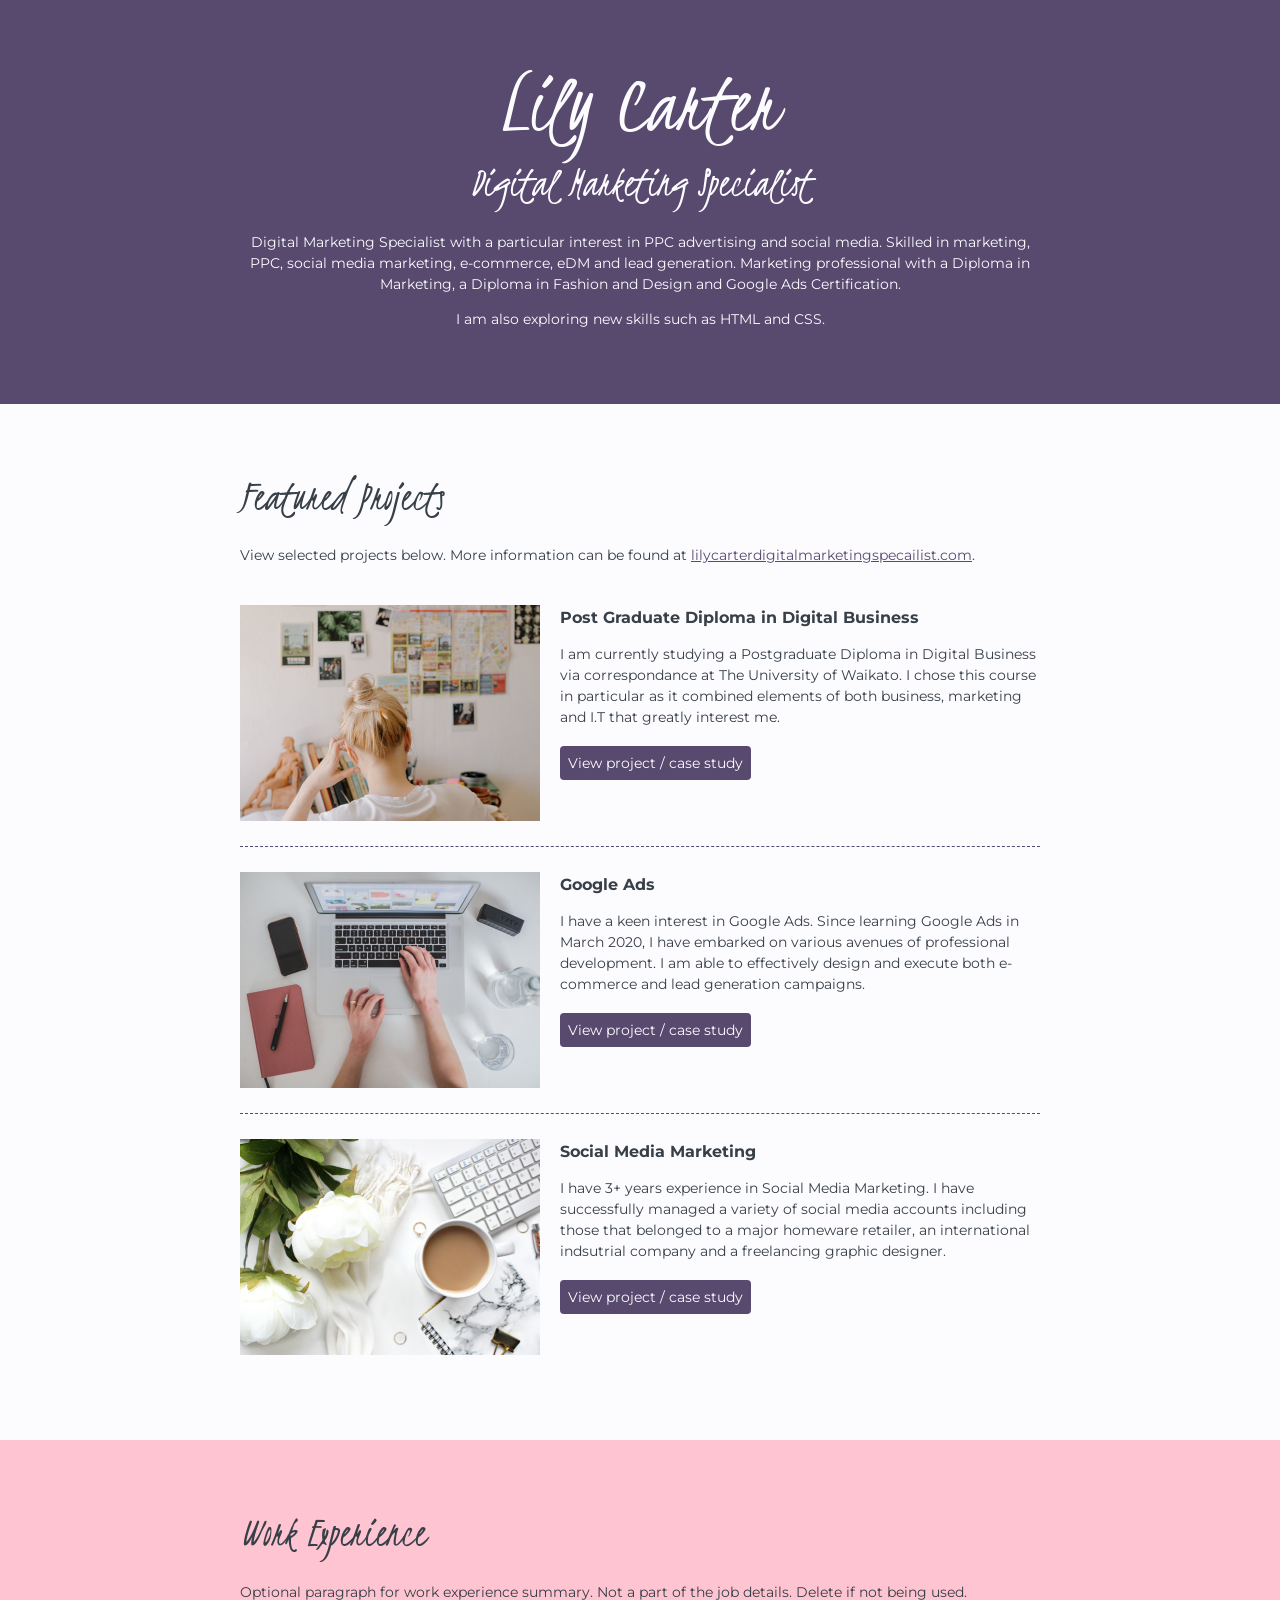
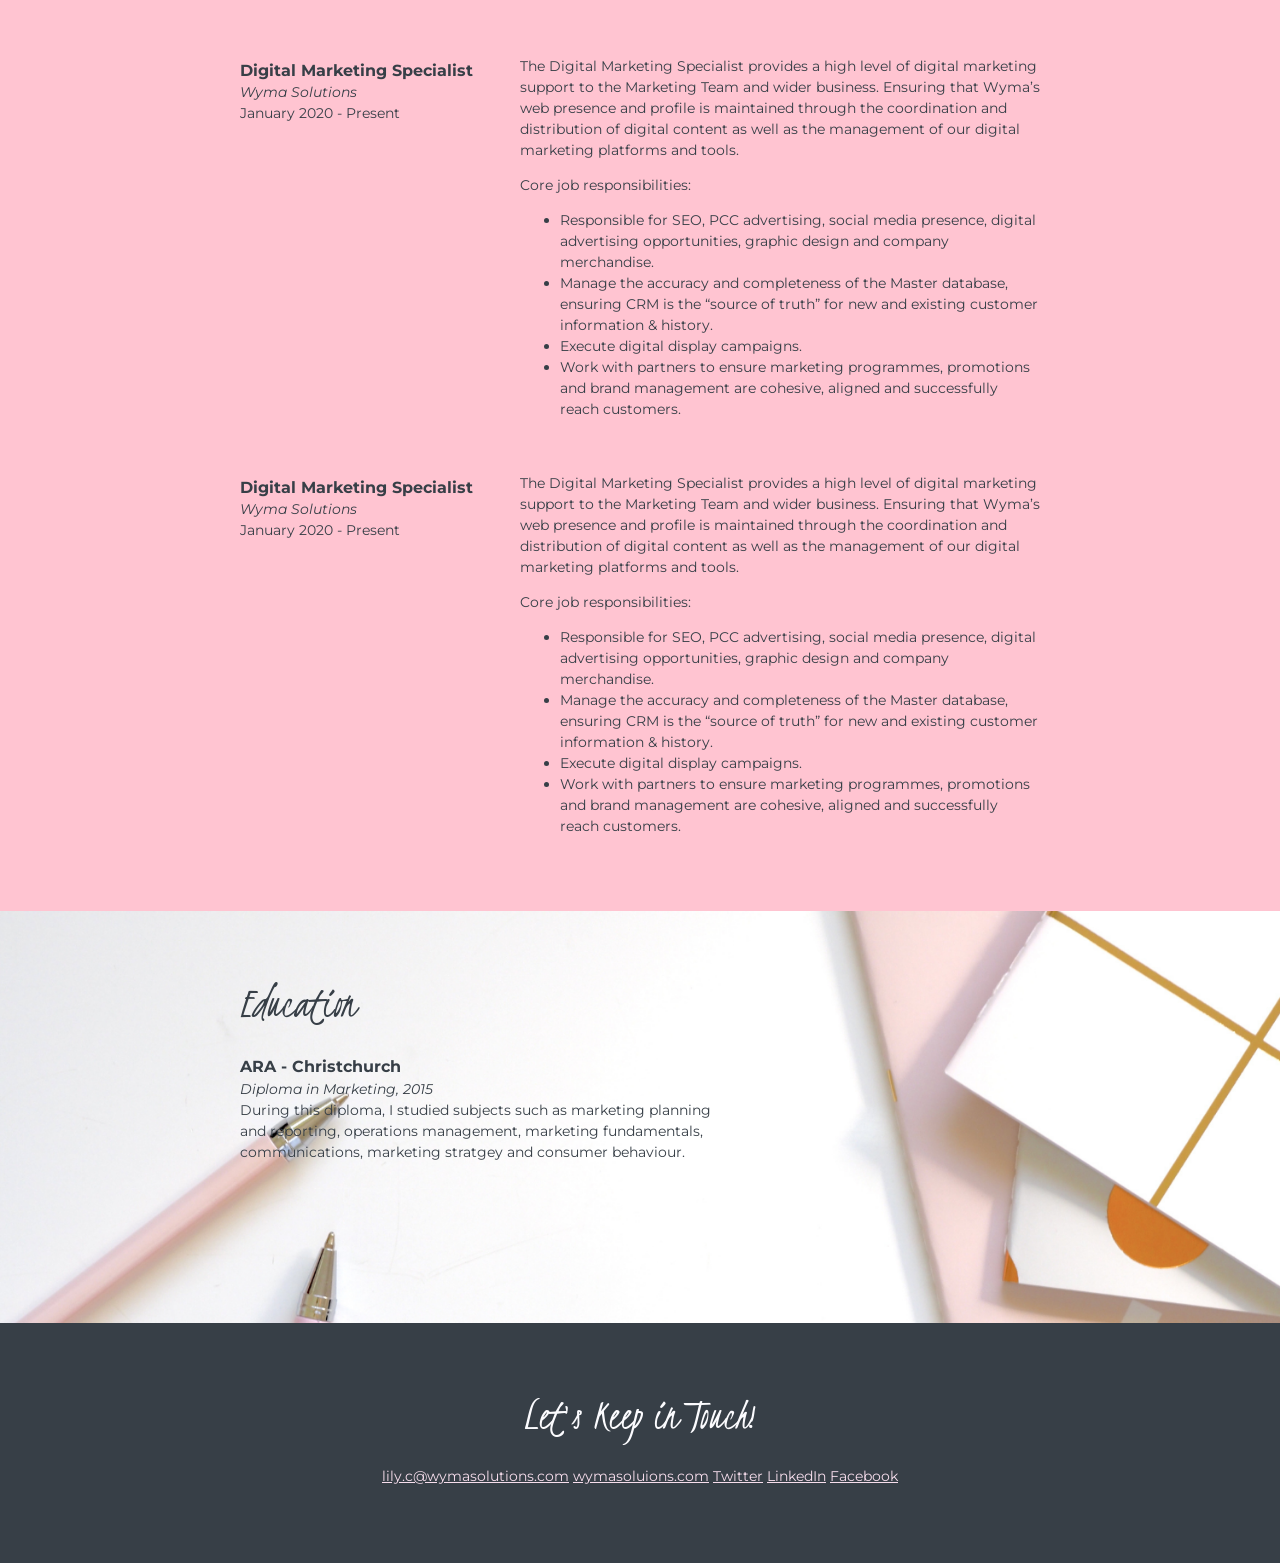
<file: index.html>
<!DOCTYPE html>
<html lang="en">
  <head>
    <meta charset="UTF-8">
    <meta name="viewport" content="width=device-width, initial-scale=1.0">
    <title>Lily Carter | Digital Marketing Specialist</title>
    <link rel="preconnect" href="https://fonts.gstatic.com">
    <link rel="preconnect" href="https://fonts.gstatic.com">
    <link rel="preconnect" href="https://fonts.gstatic.com">
    <link rel="preconnect" href="https://fonts.gstatic.com">
    <link href="https://fonts.googleapis.com/css2?family=Kristi&family=Montserrat:wght@400;600&display=swap" rel="stylesheet">
    <link rel="stylesheet" href="css/styles.css">
  </head>
  <body>
    <main>
      <!-- ***********************  ABOUT / PROFILE  *********************** -->
      <header>
        <div class="content-wrap">
        <h1>Lily Carter</h1>
        <h2>Digital Marketing Specialist</h2>

        <p>Digital Marketing Specialist with a particular interest in PPC advertising and social media. Skilled in marketing, PPC, social media marketing, e-commerce, eDM and lead generation. Marketing professional with a Diploma in Marketing, a Diploma in Fashion and Design and Google Ads Certification.</p>
        <p>I am also exploring new skills such as HTML and CSS.</p>
      </div>
  </header>

      <!-- ********************  PROJECTS / PORTFOLIO  ********************* -->
      <section class="projects">
        <div class="content-wrap divider">
        <h2>Featured Projects</h2>
        <p>View selected projects below. More information can be found at <a href="http://lilycarterdigitalmarketingspecailist.com">lilycarterdigitalmarketingspecailist.com</a>.</p>
        <!-- Project 1 -->
        <section class="project-item">
          <img src="images/girl-study2.png" alt="Girl studying">
          <h3>Post Graduate Diploma in Digital Business</h3>
          <p>I am currently studying a Postgraduate Diploma in Digital Business via correspondance at The University of Waikato. I chose this course in particular as it combined elements of both business, marketing and I.T that greatly interest me. </p>
          <a class="btn" href="#" target="_blank">View project / case study</a>
        </section>
        <!-- End of Project block. -->
        <!-- Project 2 -->
        <section class="project-item">
          <img src="images/laptop-study.png" alt="Laptop & books">
          <h3>Google Ads</h3>
          <p>I have a keen interest in Google Ads. Since learning Google Ads in March 2020, I have embarked on various avenues of professional development. I am able to effectively design and execute both e-commerce and lead generation campaigns. </p>
          <a class="btn" href="#" target="_blank">View project / case study</a>
        </section>
        <!-- End of Project block. -->
        <!-- Project 3 -->
        <section class="project-item">
          <img src="images/coffee-laptop.png" alt="Laptop & Coffee">
          <h3>Social Media Marketing</h3>
          <p>I have 3+ years experience in Social Media Marketing. I have successfully managed a variety of social media accounts including those that belonged to a major homeware retailer, an international indsutrial company and a freelancing graphic designer.</p>
          <a class="btn" href="#" target="_blank">View project / case study</a>
        </section>
        <!-- End of Project block. -->
      </section>

      <!-- ***********************  WORK EXPERIENCE  *********************** -->
      <section class="work-experience">
        <div class="content-wrap item-details divider">
          <h2>Work Experience</h2>
          <p>Optional paragraph for work experience summary. Not a part of the job details. Delete if not being used.</p>

        <!-- Job 1 -->
          <section class="job-item">
            <div class="job-details">
              <h3>Digital Marketing Specialist</h3>
              <p>Wyma Solutions</p>
              <p>January 2020 - Present</p>
            </div>
            <div class="job-summary">
              <p>The Digital Marketing Specialist provides a high level of digital marketing support to the Marketing Team and wider business. Ensuring that Wyma’s web presence and profile is maintained through the coordination and distribution of digital content as well as the management of our digital marketing platforms and tools.</p>
              <p>Core job responsibilities:</p>
              <ul>
                <li>Responsible for SEO, PCC advertising, social media presence, digital advertising opportunities, graphic design and company merchandise.</li>
                <li>Manage the accuracy and completeness of the Master database, ensuring CRM is the “source of truth” for new and existing customer information & history.</li>
                <li>Execute digital display campaigns.</li>
                <li>Work with partners to ensure marketing programmes, promotions and brand management are cohesive, aligned and successfully reach customers.</li>
              </ul>
            </div>
          </section>

        <!-- Job 2 -->
            <ection class="job-item">
              <div class="job-details">
                <h3>Digital Marketing Specialist</h3>
                <p>Wyma Solutions</p>
                <p>January 2020 - Present</p>
              </div>
              <div class="job-summary">
                <p>The Digital Marketing Specialist provides a high level of digital marketing support to the Marketing Team and wider business. Ensuring that Wyma’s web presence and profile is maintained through the coordination and distribution of digital content as well as the management of our digital marketing platforms and tools.</p>
                <p>Core job responsibilities:</p>
                <ul>
                  <li>Responsible for SEO, PCC advertising, social media presence, digital advertising opportunities, graphic design and company merchandise.</li>
                  <li>Manage the accuracy and completeness of the Master database, ensuring CRM is the “source of truth” for new and existing customer information & history.</li>
                  <li>Execute digital display campaigns.</li>
                  <li>Work with partners to ensure marketing programmes, promotions and brand management are cohesive, aligned and successfully reach customers.</li>
                </ul>
              </div>
            </section>
          </div>
        </section>
        <!-- End of Job block. -->
    </section>
      <!-- ******************  EDUCATION & CERTIFICATIONS ****************** -->
      <section class="education">
        <div class="content-wrap item-details">
        <h2>Education</h2>
        <!-- Copy this whole <section> block to add more schools. -->
        <!-- <section> -->
          <h3>ARA - Christchurch</h3>
          <p>Diploma in Marketing, 2015</p>
          <p>During this diploma, I studied subjects such as marketing planning and reporting, operations management, marketing fundamentals, communications, marketing stratgey and consumer behaviour.</p>
          </div>
        </section>
        <!-- End of School block. -->
      </section>

      <!-- *****************  CONTACT INFO / SOCIAL MEDIA  ***************** -->
      <footer>
        <div class="content-wrap">
        <h2>Let's Keep in Touch!</h2>

        <!-- Social media and contact links. Add or remove any networks. -->
        <ul class="contact-list">
          <li><a href="mailto:lily.c@wymasolutions.com">lily.c@wymasolutions.com</a></li>
          <li><a href="http://wymasolutions.com" target="_blank">wymasoluions.com</a></li>
          <li><a href="#" target="_blank">Twitter</a></li>
          <li><a href="#" target="_blank">LinkedIn</a></li>
          <li><a href="#" target="_blank">Facebook</a></li>
        </ul>
      </div>
      </footer>
    </main>
  </body>
</html>
</file>
<file: css/styles.css>
/*
COLOUR PALETTE
#58496F - cyber grape
#373F47 - charcoal
#FFC4D1 - pink
#F7DEED - pale purple pantone
#FCFCFF - indigo white
*/

/* Global styles
------------------------------------*/
html {
  box-sizing: border-box;
}
*, *:before, *:after {
  box-sizing: inherit;
}

body{
  color: #373F47;
  margin: 0;
  padding:0;
  font-family: 'Montserrat', sans-serif;
  font-size: 14px;
  line-height: 1.5;
}

img {
  width: 300px;
  /* margin-top: 10px; */
}
a {
  color: #F7DEED
}
a:hover {
  text-decoration: none
}
h1 {
  font-size: 90px;
  line-height: 1;
}
h2 {
  font-size: 45px;
}
h1, h2 {
  font-family: 'Kristi', cursive;
  font-weight: 400;
  margin: 0;
}
.content-wrap {
  max-width: 800px;
  width: 85%;
  margin: 0 auto;
  padding: 60px 0;
}
h3 {
  margin-bottom: 0;
}
.item-details h3 + p {
  font-style: italic;
}
.item-details h3 ~ p {
  margin: 0;
}
.divider > section {
  border-bottom: 1px dashed #58496F;
  padding: 25px 0;
}
.divider > section:last-of-type {
  border-bottom: none;
}


/* Profile
------------------------------------*/
header {
  background: #58496F;
  color: #FCFCFF;
}


/* Projects
------------------------------------*/
.projects {
  background: #FCFCFF;
}
.projects a {
color: #58496F;
}
.projects .btn {
  color: #FCFCFF;
  background: #58496F;
  text-decoration: none;
  padding: 8px;
  border-radius: 4px;
}
.projects .btn:hover {
  background: rgba(88, 73, 111, 80%);
}
.project-item {
  overflow: hidden;
}
.project-item img {
  float: left;
  margin-right: 20px;
}
.project-item p {
  margin-bottom: 25px;
}
/* Work experience
------------------------------------*/
.work-experience {
  background: #FFC4D1;
}
/* Education
------------------------------------*/
.education {
  background-image: url(../images/notebooks2.png);
  background-size: cover;
  background-position: top center;
  padding-bottom: 100px;
}
.education p {
  width: 60%;
}

/* Contact info
------------------------------------*/
footer {
  background: #373F47;
  color: #FCFCFF;
}
.contact-list {
  list-style-type: none;
  padding: 0;
}
.contact-list a {
  padding: 2px;
  display: inline-block;
}

/* Responsive styles
------------------------------------*/

@media screen and (min-width: 762px) {
  header, footer {
    text-align: center;
  }
  .project-item h3 {
    margin-top: 0;
    margin-bottom: 0;
  }
  .job-item {
    display: grid;
    grid-template-columns: 1fr 2fr;
    column-gap: 20px;
  }
  .contact-list {
    display: flex;
    justify-content: center;
  }
}
@media screen and (max-width: 761px) {
 h1 {
   font-size: 75px;
   margin-bottom: 20px;
 }
 h2 {
   line-height: 1;
 }
 .contact-list a {
   padding: 5px;
 }
}
</file>
